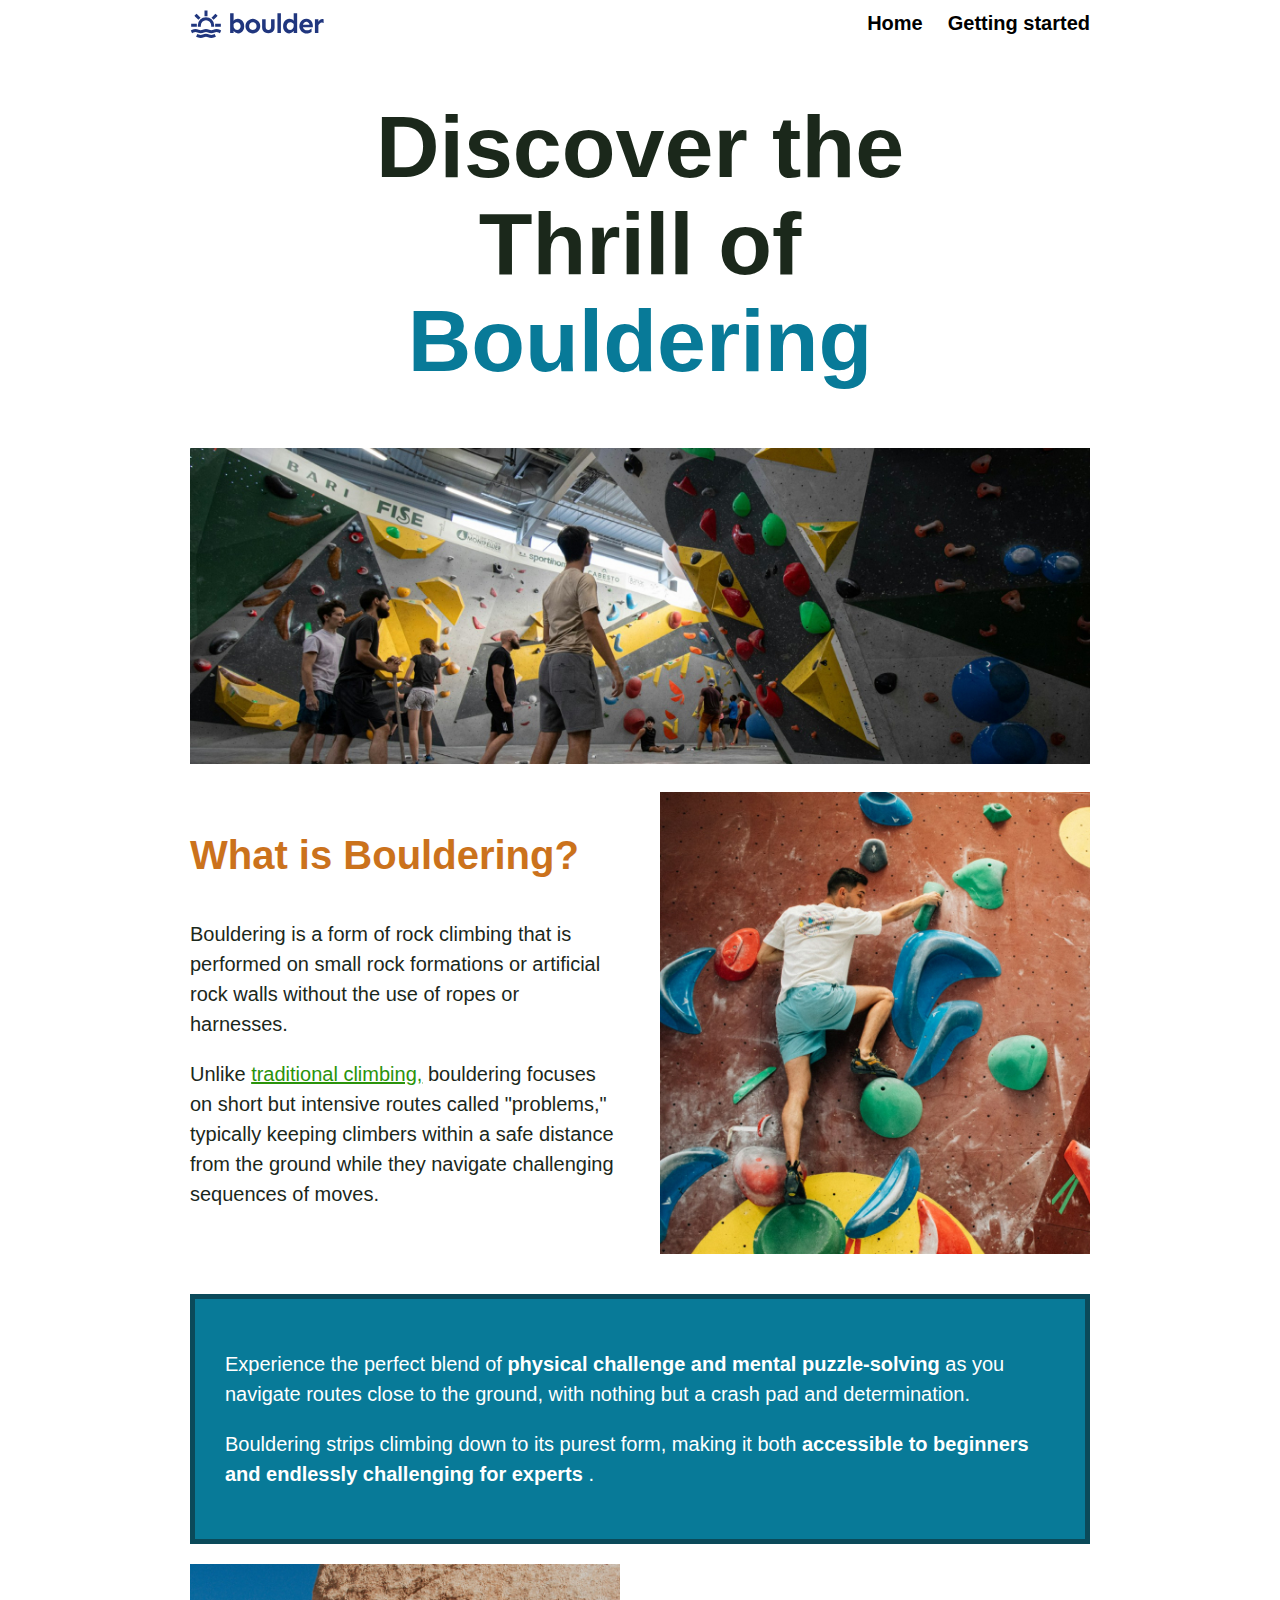
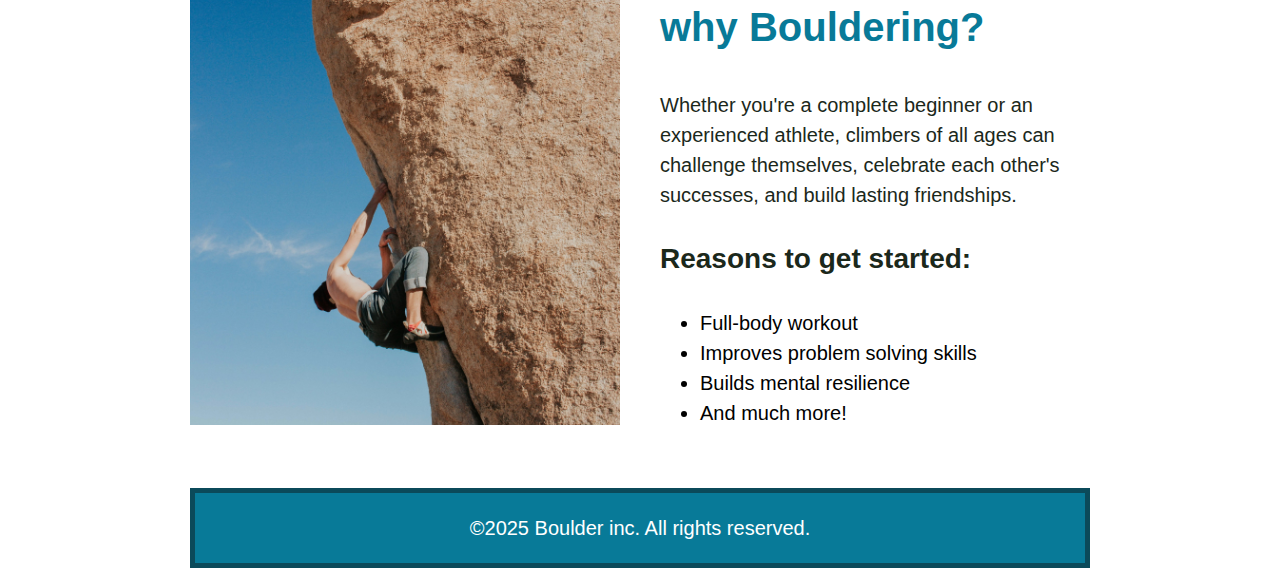
<file: index.html>
<!DOCTYPE html>
<html lang="en">
<head>
    <meta charset="UTF-8">
    <meta name="viewport" content="width=device-width, initial-scale=1.0">
    <title>My First Website</title>
    <link href="css/style.css" rel="stylesheet">
    
</head>

<body>  
  <div class="wrapper">
    <header>
        <img
         src="image/logo.svg" alt="Boulder inc. ">
      
        <nav class="primary-navigation" aria-label="Primary Navigation">
          <ul>
            <li><a href="index.html">Home</a></li>
            <li><a href="getting-started.html">Getting started</a></li>
          </ul>
        </nav>
    </header>

    <main>

      <div>
        <h1>Discover the <br> Thrill of <span class="teal-text"> <br> Bouldering </span> </h1>
         <div class="img-container">
           <img src="image/bouldering-gym.jpg"  alt="An indoor bouldering gym with a lot of people."></img>
          </div>
      </div>
   
   
          <section> 
              <div class="wrapper">
                <div class="two-column-layout">
                  <div>
                    <h2>What is Bouldering?</h2>
                      <p>Bouldering is a form of rock climbing that is   performed on small rock formations or artificial rock walls without the use of ropes or harnesses.</p>
                         <p>Unlike <a href="https://en.wikipedia.org/wiki/Traditional_climbing">traditional climbing,</a>  bouldering focuses on short but intensive routes called "problems," typically keeping climbers within a safe distance from the ground while they navigate challenging sequences of moves.</p>
                  </div> 
                    <img src="image/what-is-bouldering.jpg" alt="A man attempting a bouldering problem at an indoor gym">
                </div>      
              </div>         
           <div class="teal-bg">
                 <div class="wrapper">
                  <div class="padding">
                    <p>Experience the perfect blend of <strong>physical challenge and mental puzzle-solving</strong> as you navigate routes close to the ground, with nothing but a crash pad and determination.</p>

                   <p>Bouldering strips climbing down to its purest form, making it both <strong>accessible to beginners and endlessly challenging for experts</strong> .</p>
                  </div>
                </div>
            </div>
          </section>

         <div class="wrapper">
          <section>
                <div class="two-column-layout">
   
                 <img src="image/why-bouldering.jpg" alt="A person climbing a large boulder outdoors with a blue sky">
           <div>
              <h2 class="teal-text">why Bouldering?</h2>
                  <p>Whether you're a complete beginner or an experienced athlete, climbers of all ages can challenge themselves, celebrate each other's successes, and build lasting friendships.</p>
     
                  <h3>Reasons to get started:</h3>
   
            <ul>
              <li>Full-body workout</li>
                 <li>Improves problem solving skills</li>
                   <li>Builds mental resilience</li>
                     <li>And much more!</li>
            </ul>
              
             </div>
             </div>

          </section>

    </main>
    <section>
     <footer class="teal-bg">
         
          <p>©2025 Boulder inc. All rights reserved.</p>
        
     </footer>
    </section>
  </div>
</body>
</html>
</file>
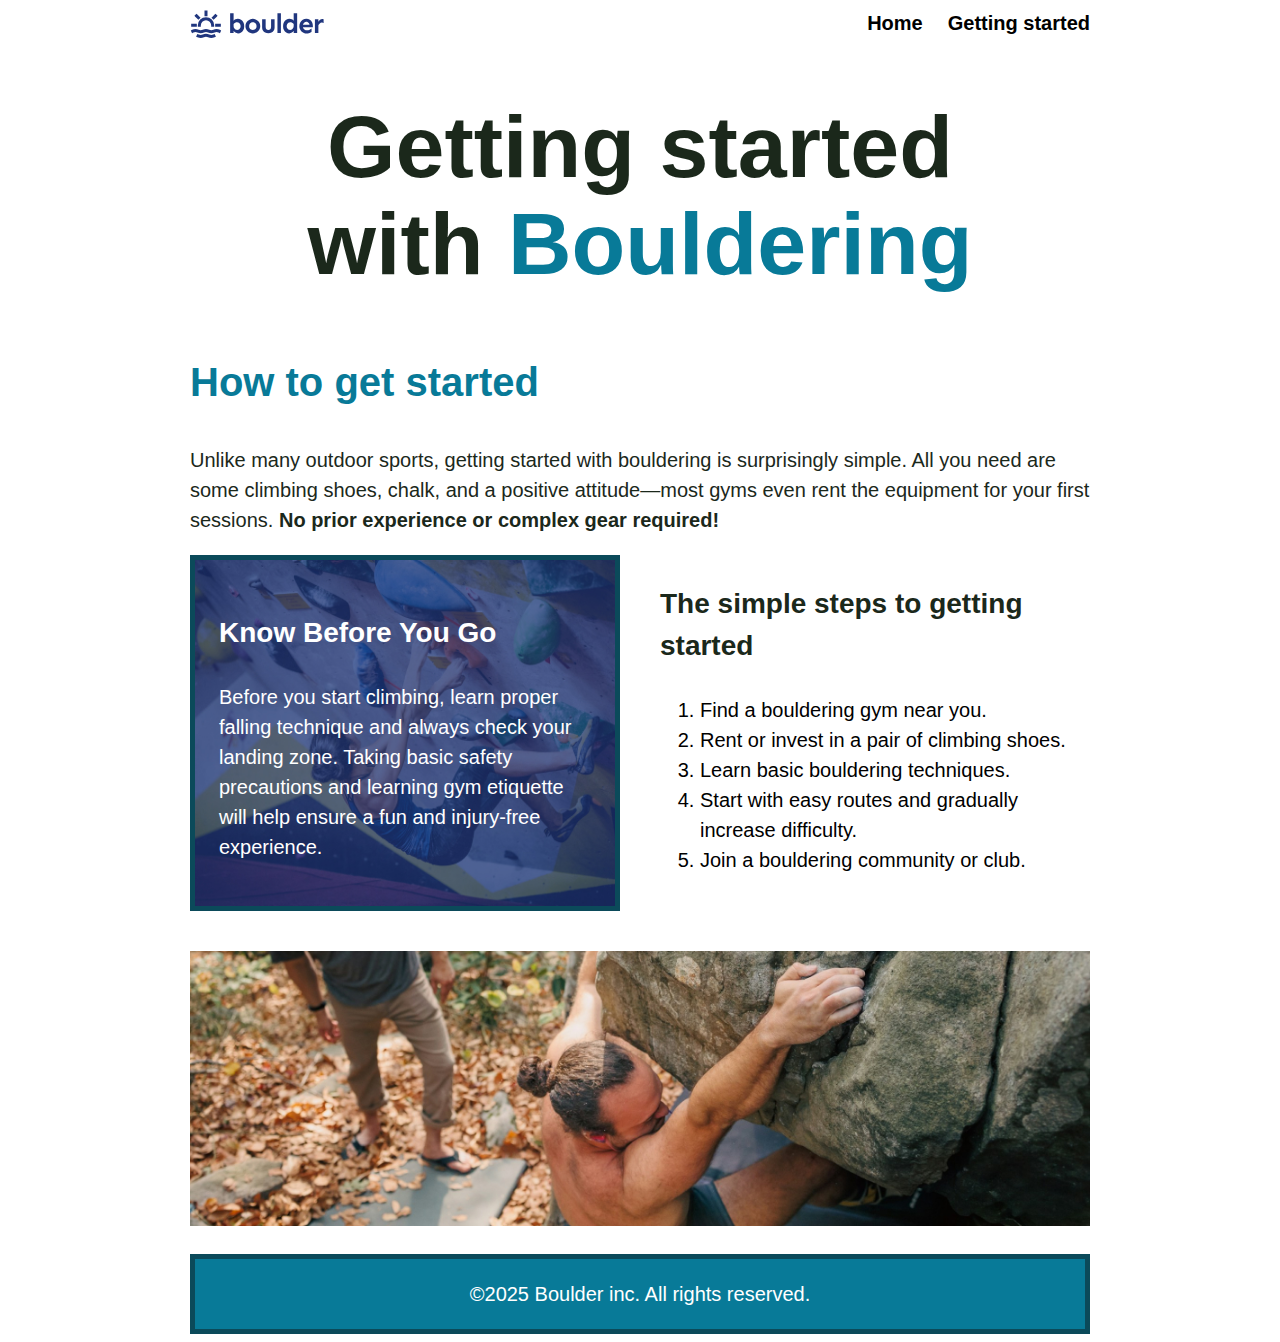
<file: getting-started.html>
<!DOCTYPE html>
<html lang="en">
<head>
    <meta charset="UTF-8">
    <meta name="viewport" content="width=device-width, initial-scale=1.0">
    <title>Bouldering</title>
    <link href="css/style.css" rel="stylesheet">
</head>
<body>
  <div class="wrapper">
    <header>
        <img src="image/logo.svg" alt="Boulder inc. "> 
        <nav class="primary-navigation" aria-label="Primary Navigation">
            <ul>
              <li><a href="index.html">Home</a></li>
              <li><a href="getting-started.html">Getting started</a></li>
            </ul>
          </nav>
    </header>

         <main>
                  <h1>Getting started <br> with <span class="teal-text">Bouldering</span> </h1>

            <section>
                 <h2 class="teal-text">How to get started</h2>
           <p>Unlike many outdoor sports, getting started with bouldering is surprisingly simple. All you need are some climbing shoes, chalk, and a positive attitude—most gyms even rent the equipment for your first sessions. <strong> No prior experience or complex gear required! </strong></p>
               
           <div class="two-column-layout">
           <div class="climber-bg">  
            
                <h3>Know Before You Go</h3>
                <p>Before you start climbing, learn proper falling technique and always check your landing zone. Taking basic safety precautions and learning gym etiquette will help ensure a fun and injury-free experience.</p>
            </div>
            <div>
                 <h3>The simple steps to getting started</h3>

           <ol>

            <li>Find a bouldering gym near you.</li>
               <li>Rent or invest in a pair of climbing shoes.</li>
                  <li>Learn basic bouldering techniques.</li>
                    <li>Start with easy routes and gradually increase difficulty.</li>
                      <li>Join a bouldering community or club.</li>
            
           </ol>
           </div>
           </div>
           <img src="image/getting-started-outdoors.jpg"  alt="An over head angle of shirtless man climbing a boulder outdoors. ">
           </section>
 
         </main>

    <footer class="teal-bg">
        <p>©2025 Boulder inc. All rights reserved. </p>
    </footer>
  </div> 
</body>
</html>
</file>
<file: css/style.css>
body{
    font-family: sans-serif;
    font-size: 1.25rem;
    justify-content: center;
    color: #1b281b;
    line-height: 1.5;
}

.padding{
   padding: 30px;
}


   header{
    display: flex;
    justify-content: space-between;
    gap: 20px;

   }

.primary-navigation ul{
    display: flex;
    gap: 25px;
    list-style: none;
    margin: 0;
    padding: 0;
}

.primary-navigation a {
    color: black;
    font-weight: bold;
    text-decoration: none;
}

.primary-navigation a:hover,
.primary-navigation a:focus-visible{
    color: #5f9b9f;
}

h1{
     color:  #1b281b;
    text-align: center;
    font-size: 5.5rem;
    line-height: 1.1;  
}

.img-container{
    justify-content: center;
}

h2{
    color: #cb721c;
    font-size: 2.5rem;

}
h3{
    font-size: 1.75rem;
}

a{
    color: #2b930b;
}
a:hover,
a:focus-visible{
    color: #5f9b9f;
}

img{

    max-inline-size: 100%;
}

ul,
ol{
    color: black;
}


section{
    margin-block: 20px;
}

.wrapper{
   max-inline-size: 900px;
    margin-inline: auto;
}
.two-column-layout{
display: grid;
gap: 40px;
margin-block-end:40px ;

@media (width > 720px)  {
    grid-template-columns: 1fr 1fr;
}
    
}


.teal-text{ 
    color: #087a98;
}

.teal-bg{
    color: #ffffff;
    padding: -20px;
    border: #0b4a5a solid 5px;
    background-color: #087a98;
    background-size: cover;
    
    
}
.climber-bg{
    color: #ffffff;
    background-image: url("../image/simple-steps.jpg");
    padding: 24px;
    border: #0b4a5a solid 5px;

    background-repeat: no-repeat;
    background-position: center;
    background-size: cover;
}

footer{
   color: #ffffff;
    text-align: center;
}
</file>
